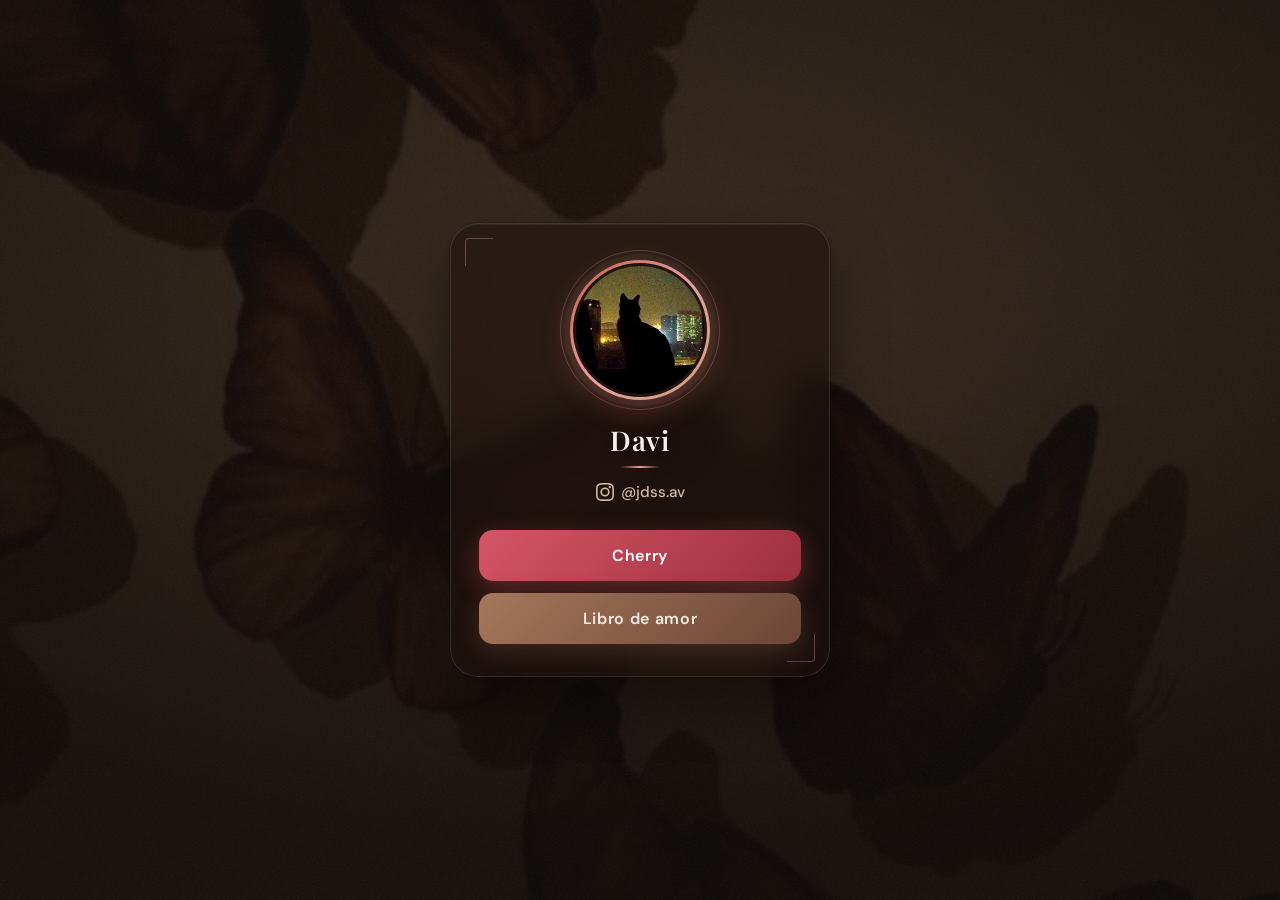
<file: index.html>
<!DOCTYPE html>
<html lang="es">
<head>
  <meta charset="UTF-8" />
  <meta name="viewport" content="width=device-width, initial-scale=1.0" />
  <title>mis paginas</title>
  <link rel="preconnect" href="https://fonts.googleapis.com" />
  <link rel="preconnect" href="https://fonts.gstatic.com" crossorigin />
  <link href="https://fonts.googleapis.com/css2?family=Playfair+Display:wght@500;600&family=DM+Sans:wght@400;500;600&display=swap" rel="stylesheet" />
  <style>
    *, *::before, *::after { box-sizing: border-box; margin: 0; padding: 0; }

    :root {
      --text: #f8f0e8;
      --muted: #d4b8a8;
      --accent: #c45c4a;
      --accent-2: #e8a0a0;
      --cherry: #b83b4a;
      --love: #8b5e4b;
      --glass: rgba(28, 18, 16, 0.55);
    }

    html, body {
      min-height: 100%;
      font-family: "DM Sans", system-ui, sans-serif;
      color: var(--text);
    }

    body {
      min-height: 100dvh;
      display: flex;
      align-items: center;
      justify-content: center;
      padding: 24px 16px;
      position: relative;
      overflow-x: hidden;
      background-color: #1a1210;
    }

    /* Background image */
    .bg {
      position: fixed;
      inset: 0;
      z-index: 0;
      background-image: url("image1.jpg");
      background-size: cover;
      background-position: center;
      background-repeat: no-repeat;
      transform: scale(1.05);
      animation: bgDrift 22s ease-in-out infinite alternate;
    }

    @keyframes bgDrift {
      from { transform: scale(1.05) translate(0, 0); }
      to   { transform: scale(1.12) translate(-1.5%, -1%); }
    }

    .bg-overlay {
      position: fixed;
      inset: 0;
      z-index: 1;
      background:
        radial-gradient(ellipse 70% 55% at 50% 40%, rgba(26, 14, 12, 0.35), rgba(12, 8, 6, 0.78)),
        linear-gradient(180deg, rgba(20, 12, 10, 0.4) 0%, rgba(10, 6, 5, 0.7) 100%);
      pointer-events: none;
    }

    /* Soft film grain */
    .grain {
      position: fixed;
      inset: 0;
      z-index: 2;
      opacity: 0.07;
      pointer-events: none;
      background-image: url("data:image/svg+xml,%3Csvg viewBox='0 0 256 256' xmlns='http://www.w3.org/2000/svg'%3E%3Cfilter id='n'%3E%3CfeTurbulence type='fractalNoise' baseFrequency='0.85' numOctaves='4' stitchTiles='stitch'/%3E%3C/filter%3E%3Crect width='100%25' height='100%25' filter='url(%23n)'/%3E%3C/svg%3E");
      background-size: 180px;
    }

    .card {
      position: relative;
      z-index: 3;
      width: 100%;
      max-width: 380px;
      background: var(--glass);
      backdrop-filter: blur(18px) saturate(1.2);
      -webkit-backdrop-filter: blur(18px) saturate(1.2);
      border-radius: 28px;
      padding: 36px 28px 32px;
      text-align: center;
      border: 1px solid rgba(245, 235, 224, 0.12);
      box-shadow:
        0 0 0 1px rgba(0, 0, 0, 0.2),
        0 24px 56px rgba(0, 0, 0, 0.45),
        inset 0 1px 0 rgba(255, 255, 255, 0.06);
      opacity: 0;
      transform: translateY(28px) scale(0.96);
      animation: cardIn 0.9s cubic-bezier(0.22, 1, 0.36, 1) 0.15s forwards;
    }

    @keyframes cardIn {
      to {
        opacity: 1;
        transform: translateY(0) scale(1);
      }
    }

    /* Staggered children */
    .reveal {
      opacity: 0;
      transform: translateY(16px);
      animation: fadeUp 0.7s cubic-bezier(0.22, 1, 0.36, 1) forwards;
    }

    @keyframes fadeUp {
      to {
        opacity: 1;
        transform: translateY(0);
      }
    }

    .reveal-1 { animation-delay: 0.45s; }
    .reveal-2 { animation-delay: 0.65s; }
    .reveal-3 { animation-delay: 0.85s; }
    .reveal-4 { animation-delay: 1.05s; }
    .reveal-5 { animation-delay: 1.25s; }

    .photo-wrap {
      width: 140px;
      height: 140px;
      margin: 0 auto 22px;
      border-radius: 50%;
      padding: 3px;
      background: linear-gradient(135deg, var(--accent), var(--accent-2), #c9a27a);
      box-shadow:
        0 8px 28px rgba(196, 92, 74, 0.35),
        0 0 0 6px rgba(255, 255, 255, 0.04);
      position: relative;
    }

    .photo-wrap::after {
      content: "";
      position: absolute;
      inset: -10px;
      border-radius: 50%;
      border: 1px solid rgba(232, 160, 160, 0.25);
      animation: ringPulse 3.2s ease-in-out infinite;
      pointer-events: none;
    }

    @keyframes ringPulse {
      0%, 100% { transform: scale(1); opacity: 0.5; }
      50% { transform: scale(1.06); opacity: 0.15; }
    }

    .photo {
      width: 100%;
      height: 100%;
      border-radius: 50%;
      object-fit: cover;
      display: block;
      background: #2a1c18;
      border: 3px solid rgba(26, 14, 12, 0.6);
    }

    .photo-placeholder {
      width: 100%;
      height: 100%;
      border-radius: 50%;
      background: #2a1c18;
      border: 3px solid rgba(26, 14, 12, 0.6);
      display: flex;
      align-items: center;
      justify-content: center;
      color: var(--muted);
      font-size: 12px;
      text-align: center;
      padding: 12px;
      line-height: 1.35;
    }

    h1 {
      font-family: "Playfair Display", Georgia, serif;
      font-size: 1.7rem;
      font-weight: 600;
      letter-spacing: 0.03em;
      margin-bottom: 8px;
      text-shadow: 0 2px 12px rgba(0, 0, 0, 0.35);
    }

    .divider {
      width: 40px;
      height: 2px;
      margin: 0 auto 14px;
      border-radius: 2px;
      background: linear-gradient(90deg, transparent, var(--accent-2), transparent);
    }

    .handle {
      display: inline-flex;
      align-items: center;
      gap: 7px;
      color: var(--muted);
      text-decoration: none;
      font-size: 0.95rem;
      font-weight: 500;
      margin-bottom: 28px;
      transition: color 0.25s ease, transform 0.2s ease;
    }

    .handle:hover {
      color: var(--accent-2);
      transform: translateY(-1px);
    }

    .handle svg {
      width: 18px;
      height: 18px;
      fill: currentColor;
    }

    .buttons {
      display: flex;
      flex-direction: column;
      gap: 12px;
    }

    .btn {
      display: block;
      width: 100%;
      padding: 15px 20px;
      border: none;
      border-radius: 14px;
      font-family: inherit;
      font-size: 1rem;
      font-weight: 600;
      letter-spacing: 0.04em;
      cursor: pointer;
      text-decoration: none;
      text-align: center;
      transition: transform 0.15s ease, box-shadow 0.25s ease, filter 0.2s ease;
      -webkit-tap-highlight-color: transparent;
      position: relative;
      overflow: hidden;
    }

    .btn::after {
      content: "";
      position: absolute;
      inset: 0;
      background: linear-gradient(120deg, transparent 30%, rgba(255,255,255,0.18) 50%, transparent 70%);
      transform: translateX(-120%);
      transition: transform 0.55s ease;
    }

    .btn:hover::after {
      transform: translateX(120%);
    }

    .btn:active {
      transform: scale(0.98);
    }

    .btn-cherry {
      background: linear-gradient(135deg, #d45666, #9e2f3d);
      color: #fff;
      box-shadow: 0 8px 24px rgba(184, 59, 74, 0.45);
    }

    .btn-cherry:hover {
      filter: brightness(1.08);
      box-shadow: 0 10px 28px rgba(184, 59, 74, 0.55);
    }

    .btn-libro {
      background: linear-gradient(135deg, #a6785c, #6b4536);
      color: #f5ebe0;
      box-shadow: 0 8px 24px rgba(107, 69, 54, 0.45);
    }

    .btn-libro:hover {
      filter: brightness(1.1);
      box-shadow: 0 10px 28px rgba(107, 69, 54, 0.55);
    }

    /* Decorative corner accents */
    .corner {
      position: absolute;
      width: 28px;
      height: 28px;
      opacity: 0.35;
      pointer-events: none;
    }

    .corner-tl {
      top: 14px;
      left: 14px;
      border-top: 1.5px solid var(--accent-2);
      border-left: 1.5px solid var(--accent-2);
      border-radius: 4px 0 0 0;
    }

    .corner-br {
      bottom: 14px;
      right: 14px;
      border-bottom: 1.5px solid var(--accent-2);
      border-right: 1.5px solid var(--accent-2);
      border-radius: 0 0 4px 0;
    }

    @media (max-width: 400px) {
      .card {
        padding: 28px 20px 26px;
        border-radius: 22px;
      }
      .photo-wrap {
        width: 120px;
        height: 120px;
      }
      h1 { font-size: 1.5rem; }
    }
  </style>
</head>
<body>
  <div class="bg" aria-hidden="true"></div>
  <div class="bg-overlay" aria-hidden="true"></div>
  <div class="grain" aria-hidden="true"></div>

  <main class="card">
    <span class="corner corner-tl" aria-hidden="true"></span>
    <span class="corner corner-br" aria-hidden="true"></span>

    <div class="photo-wrap reveal reveal-1">
      <img
        class="photo"
        src="photo.jpg"
        alt=""
        onerror="this.style.display='none'; this.nextElementSibling.style.display='flex';"
      />
      <div class="photo-placeholder" style="display:none;">
        Agrega<br />photo.jpg
      </div>
    </div>

    <h1 class="reveal reveal-2">Davi</h1>
    <div class="divider reveal reveal-2" aria-hidden="true"></div>

    <a class="handle reveal reveal-3" href="https://instagram.com/jdss.av" target="_blank" rel="noopener noreferrer">
      <svg viewBox="0 0 24 24" aria-hidden="true">
        <path d="M12 2.163c3.204 0 3.584.012 4.85.07 3.252.148 4.771 1.691 4.919 4.919.058 1.265.069 1.645.069 4.849 0 3.205-.012 3.584-.069 4.849-.149 3.225-1.664 4.771-4.919 4.919-1.266.058-1.644.07-4.85.07-3.204 0-3.584-.012-4.849-.07-3.26-.149-4.771-1.699-4.919-4.92-.058-1.265-.07-1.644-.07-4.849 0-3.204.013-3.583.07-4.849.149-3.227 1.664-4.771 4.919-4.919 1.266-.057 1.645-.069 4.849-.069zM12 0C8.741 0 8.333.014 7.053.072 2.695.272.273 2.69.073 7.052.014 8.333 0 8.741 0 12c0 3.259.014 3.668.072 4.948.2 4.358 2.618 6.78 6.98 6.98C8.333 23.986 8.741 24 12 24c3.259 0 3.668-.014 4.948-.072 4.354-.2 6.782-2.618 6.979-6.98.059-1.28.073-1.689.073-4.948 0-3.259-.014-3.667-.072-4.947-.196-4.354-2.617-6.78-6.979-6.98C15.668.014 15.259 0 12 0zm0 5.838a6.162 6.162 0 100 12.324 6.162 6.162 0 000-12.324zM12 16a4 4 0 110-8 4 4 0 010 8zm6.406-11.845a1.44 1.44 0 100 2.881 1.44 1.44 0 000-2.881z"/>
      </svg>
      @jdss.av
    </a>

    <div class="buttons">
      <a class="btn btn-cherry reveal reveal-4" href="cherrylanita/" id="btnCherry">Cherry</a>
      <a class="btn btn-libro reveal reveal-5" href="librodeamor/" id="btnLibro">Libro de amor</a>
    </div>
  </main>
</body>
</html>
</file>
